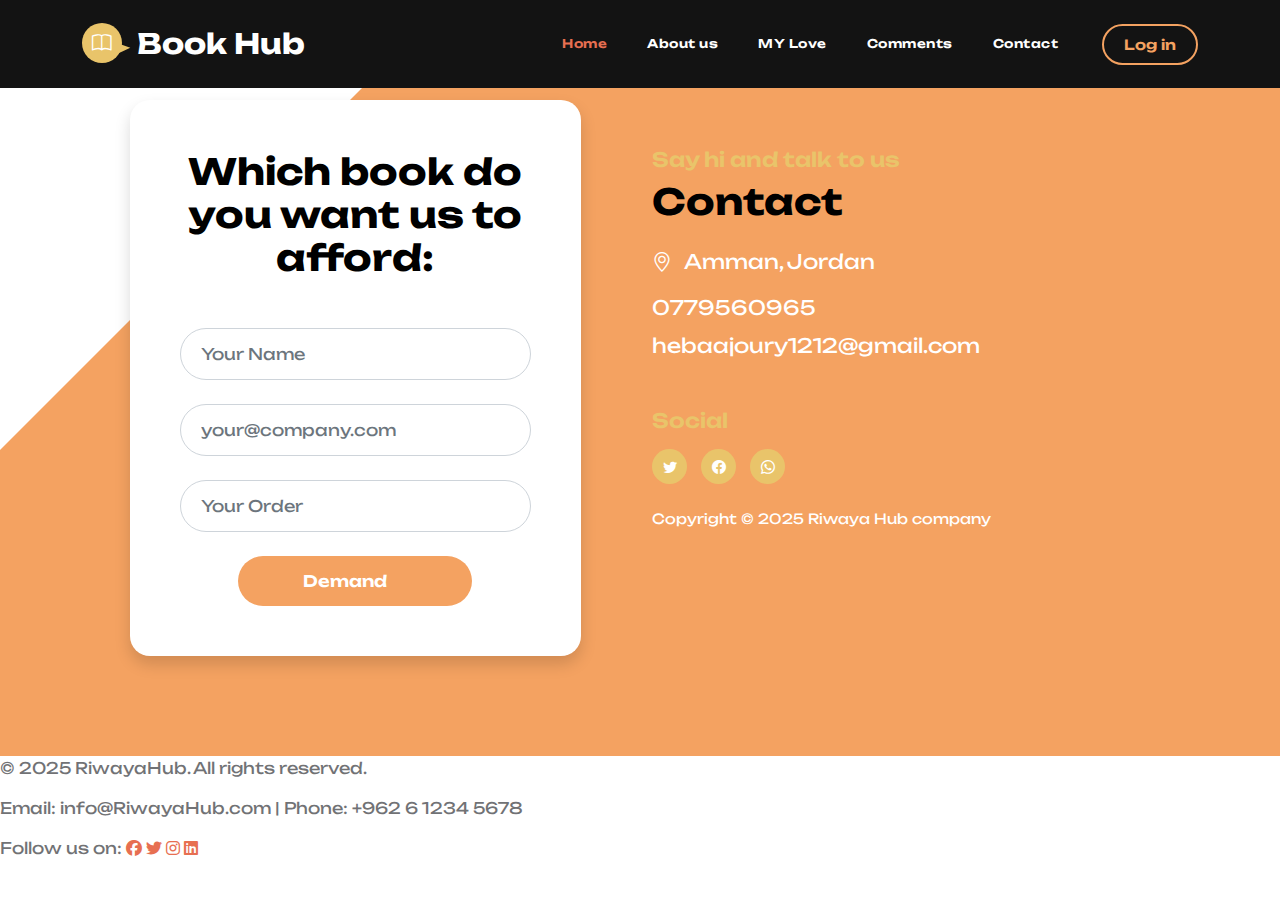
<file: contact.html>
<!DOCTYPE html>
<html lang="en">
  <head>
    <meta charset="utf-8" />
    <meta name="viewport" content="width=device-width, initial-scale=1" />
    <meta name="description" content="" />
    <meta name="author" content="" />
    <title>Our contact page</title>

    <!-- CSS FILES -->
    <link rel="preconnect" href="https://fonts.googleapis.com" />

    <link rel="preconnect" href="https://fonts.gstatic.com" crossorigin />
    <link rel="stylesheet" href="https://cdnjs.cloudflare.com/ajax/libs/font-awesome/5.15.3/css/all.min.css">

    <link rel="stylesheet" href="https://cdnjs.cloudflare.com/ajax/libs/font-awesome/5.15.3/css/all.min.css">
    <link
      href="https://fonts.googleapis.com/css2?family=Unbounded:wght@300;400;600;700&display=swap"
      rel="stylesheet"
    />

    <link href="css/bootstrap.min.css" rel="stylesheet" />

    <link href="css/bootstrap-icons.css" rel="stylesheet" />

    <link href="css/templatemo-ebook-landing.css" rel="stylesheet" />
    <link href="https://cdnjs.cloudflare.com/ajax/libs/font-awesome/6.7.2/css/all.min.css" rel="stylesheet">
  </head>
  <style>



  </style>
  <body>
    <main>
      <nav class="navbar navbar-expand-lg" style="background-color:rgb(19, 19, 19)">
        <div class="container">
          <a class="navbar-brand" href="index.html">
            <i class="navbar-brand-icon bi-book me-2"></i>
            <span>Book Hub</span>
          </a>

          <div class="d-lg-none ms-auto me-3">
            <a href="./lgo_in/log.html"class="btn custom-btn custom-border-btn btn-naira btn-inverted">
              <i class="btn-icon bi-cloud-download"></i>
              <span h> log in</span
              ><!-- duplicated another one below for mobile -->
            </a>
          </div>

          <button
            class="navbar-toggler"
            type="button"
            data-bs-toggle="collapse"
            data-bs-target="#navbarNav"
            aria-controls="navbarNav"
            aria-expanded="false"
            aria-label="Toggle navigation"
          >
            <span class="navbar-toggler-icon"></span>
          </button>

          <div class="collapse navbar-collapse" id="navbarNav">
            <ul class="navbar-nav ms-lg-auto me-lg-4">
              <li class="nav-item">
                <a class="nav-link click-scroll" href="./index.html">Home</a>
              </li>

              <li class="nav-item">
                <a class="nav-link click-scroll" href="./about.html">About us</a
                >
              </li>

              <li class="nav-item">
                <a class="nav-link click-scroll" href="./Favorite/fav.html">MY Love</a>
              </li>
              <li class="nav-item">
                <a class="nav-link click-scroll" href="./comment/com.html">Comments</a>
              </li>
              <li class="nav-item">
                <a class="nav-link click-scroll" href="./contact.html">Contact</a>
              </li>
            </ul>

            <div class="d-none d-lg-block">
              <a
                href="./lgo_in/log.html"
                class="btn custom-btn custom-border-btn btn-naira btn-inverted"
              >
                <i class="btn-icon bi-cloud-download"></i>
                <span>Log in</span
                ><!-- duplicated above one for mobile -->
              </a>
            </div>
          </div>
        </div>
      </nav>

      <section class="contact-section section-padding" >
        <div class="container">
          <div class="row">
            <div class="col-lg-5 col-12 mx-auto">
              <form class="custom-form ebook-download-form bg-white shadow" action="#" method="post" role="form" id="contactForm">
                <div class="text-center mb-5">
                  <h2 class="mb-1">Which book do you want us to afford:</h2>
                </div>
                <div class="ebook-download-form-body">
                  <div class="input-group mb-4">
                    <input type="text" name="ebook-form-name" id="ebook-form-name" class="form-control" aria-label="ebook-form-name" aria-describedby="basic-addon1" placeholder="Your Name" required />
                    <span class="input-group-text" id="basic-addon1">
                      <i class="custom-form-icon bi-person"></i>
                    </span>
                  </div>
                  <div class="input-group mb-4">
                    <input type="email" name="ebook-email" id="ebook-email" pattern="[^ @]*@[^ @]*" class="form-control" placeholder="your@company.com" aria-label="ebook-form-email" aria-describedby="basic-addon2" required />
                    <span class="input-group-text" id="basic-addon2">
                      <i class="custom-form-icon bi-envelope"></i>
                    </span>
                  </div>
                  <div class="input-group mb-4">
                    <input type="text" name="ebook-form-order" id="ebook-form-order" class="form-control" aria-label="ebook-form-name" aria-describedby="basic-addon1" placeholder="Your Order" required />
                    <span class="input-group-text" id="basic-addon1">
                      <i class="custom-form-icon bi-person"></i>
                    </span>
                  </div>
                  <div class="col-lg-8 col-md-10 col-8 mx-auto">
                    <button type="submit" class="form-control">Demand</button>
                  </div>
                </div>
              </form>
            </div>

            <div class="col-lg-6 col-12">
              <h6 class="mt-5">Say hi and talk to us</h6>
              <h2 class="mb-4">Contact</h2>
              <p class="mb-3">
                <i class="bi-geo-alt me-2"></i>
                Amman, Jordan
              </p>
              <p class="mb-2">
                <a href="tel: 010-020-0340" class="contact-link">0779560965</a>
              </p>
              <p>
                <a href="mailto:hebaajoury1212@gmail.com" class="contact-link">hebaajoury1212@gmail.com</a>
              </p>
              <h6 class="site-footer-title mt-5 mb-3">Social</h6>
              <ul class="social-icon mb-4">
                <li class="social-icon-item">
                  <a href="#" class="social-icon-link bi-twitter"></a>
                </li>
                <li class="social-icon-item">
                  <a href="#" class="social-icon-link bi-facebook"></a>
                </li>
                <li class="social-icon-item">
                  <a href="#" class="social-icon-link bi-whatsapp"></a>
                </li>
              </ul>
              <p class="copyright-text">
                Copyright © 2025 Riwaya Hub company <br /><br />
              </p>
            </div>
          </div>
        </div>
      </section>
    </main>
    <footer id="footer">
      <p>&copy 2025 RiwayaHub. All rights reserved.</p>
      <p>Email: info@RiwayaHub.com |<span id="phone"> Phone: +962 6 1234 5678</span></p>
      <!-- <p>Address: Books Street, Zarqa, Jordan</p> -->
      <p class="social-icons-footer">Follow us on:
        <a href="#"><i class="fab fa-facebook"></i> </a>
        <a href="#"><i class="fab fa-twitter"></i></a>
        <a href="#"><i class="fab fa-instagram"></i></a>
        <a href="#"><i class="fab fa-linkedin"></i></a>
      </p>   

    </footer>

    <script>
      // Add event listener to form submission
      document.getElementById('contactForm').addEventListener('submit', function (e) {
        e.preventDefault(); // Prevent the default form submission

        // Retrieve values from the form
        const name = document.getElementById('ebook-form-name').value;
        const email = document.getElementById('ebook-email').value;
        const order = document.getElementById('ebook-form-order').value;

        // Store data in localStorage
        localStorage.setItem('userName', name);
        localStorage.setItem('userEmail', email);
        localStorage.setItem('userOrder', order);

        // Optional: Show a confirmation message
        alert('Your information has been saved to local storage!');
      });
    </script>
    <script src="js/jquery.min.js"></script>
    <script src="js/bootstrap.bundle.min.js"></script>
    <script src="js/jquery.sticky.js"></script>
    <script src="js/click-scroll.js"></script>
    <script src="js/custom.js"></script>
  </body>
</html>
</file>
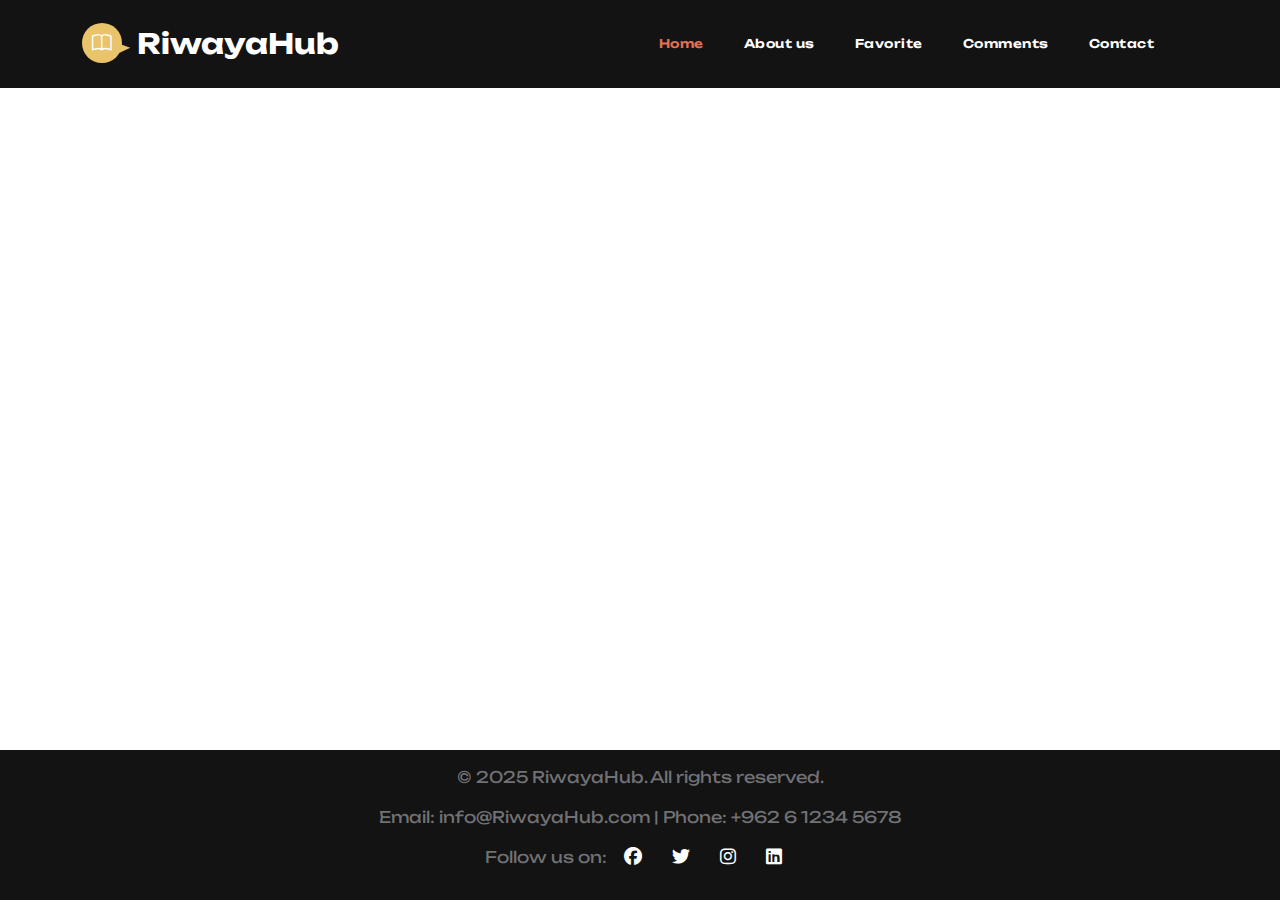
<file: fav.html>
<!DOCTYPE html>
<html lang="en">
  <head>
    <meta charset="UTF-8" />
    <meta name="viewport" content="width=device-width, initial-scale=1.0" />
    <title>Favorites</title>

    <!-- FontAwesome -->
    <link
      rel="stylesheet"
      href="https://cdnjs.cloudflare.com/ajax/libs/font-awesome/6.7.2/css/all.min.css"
    />

    <!-- Google Fonts -->
    <link rel="preconnect" href="https://fonts.googleapis.com" />
    <link rel="preconnect" href="https://fonts.gstatic.com" crossorigin />
    <link
      href="https://fonts.googleapis.com/css2?family=Unbounded:wght@300;400;600;700&display=swap"
      rel="stylesheet"
    />

    <!-- CSS Files -->
    <link href="../css/bootstrap.min.css" rel="stylesheet" />
    <link href="../css/bootstrap-icons.css" rel="stylesheet" />
    <link href="../css/templatemo-ebook-landing.css" rel="stylesheet" />
    <link rel="stylesheet" href="./fav.css" />
  </head>
  <body>
    <nav
      class="navbar navbar-expand-lg"
      style="background-color: rgb(19, 19, 19)"
    >
      <div class="container">
        <a class="navbar-brand" href="index.html">
          <i class="navbar-brand-icon bi-book me-2"></i>
          <span>RiwayaHub</span>
        </a>
        <button
          class="navbar-toggler"
          type="button"
          data-bs-toggle="collapse"
          data-bs-target="#navbarNav"
          aria-controls="navbarNav"
          aria-expanded="false"
          aria-label="Toggle navigation"
        >
          <span class="navbar-toggler-icon"></span>
        </button>

        <div class="collapse navbar-collapse" id="navbarNav">
          <ul class="navbar-nav ms-lg-auto me-lg-4">
            <li class="nav-item">
              <a class="nav-link click-scroll" href="../index.html">Home</a>
            </li>
            <li class="nav-item">
              <a class="nav-link click-scroll" href="../about.html">About us</a>
            </li>
            <li class="nav-item">
              <a class="nav-link click-scroll" href="#">Favorite</a>
            </li>
            <li class="nav-item">
              <a class="nav-link click-scroll" href="./comment/com.html"
                >Comments</a
              >
            </li>
            <li class="nav-item">
              <a class="nav-link click-scroll" href="../contact.html"
                >Contact</a
              >
            </li>
          </ul>
        </div>
      </div>
    </nav>

    <h1>My Favorite Books</h1>
    <div
      id="favoritesContainer"
      class="book-cards"
      style="display: flex; flex-wrap: wrap; justify-content: center"
    ></div>

    <footer id="footer">
      <p>&copy; 2025 RiwayaHub. All rights reserved.</p>
      <p>
        Email: info@RiwayaHub.com |
        <span id="phone">Phone: +962 6 1234 5678</span>
      </p>
      <p class="social-icons-footer">
        Follow us on:
        <a href="#"><i class="fab fa-facebook"></i></a>
        <a href="#"><i class="fab fa-twitter"></i></a>
        <a href="#"><i class="fab fa-instagram"></i></a>
        <a href="#"><i class="fab fa-linkedin"></i></a>
      </p>
    </footer>

    <script>
      window.onload = function () {
        const currentUser = localStorage.getItem("currentUser"); // استرجاع currentUser
        if (!currentUser) {
          alert("Please log in to view favorites.");
          return;
        }

        let readers_log = JSON.parse(localStorage.getItem("readers_log")) || [];
        let userIndex = readers_log.findIndex(
          (user) => user.email === currentUser
        );

        if (
          userIndex !== -1 &&
          Array.isArray(readers_log[userIndex].fav_books)
        ) {
          const container = document.getElementById("favoritesContainer");
          readers_log[userIndex].fav_books.forEach((book) => {
            const card = document.createElement("div");
            card.className = "col-md-4 card";
            card.setAttribute("data-id", book.id);

            const img = document.createElement("img");
            img.src = book.imgSrc;
            img.alt = "Book Cover";
            img.className = "d-block w-100";

            const info = document.createElement("div");
            info.innerHTML = book.more + book.love;
            info.className = "info";

            const heartButton = info.querySelector(".heart");
            if (heartButton) {
              heartButton.classList.add("liked");
              heartButton.addEventListener("click", () => {
                removeFromFavorites(book.id);
              });
            }

            card.appendChild(img);
            card.appendChild(info);

            container.appendChild(card);
          });
        }
      };

      function removeFromFavorites(bookId) {
        const currentUser = localStorage.getItem("currentUser"); // استرجاع currentUser
        if (!currentUser) {
          alert("Please log in to remove favorites.");
          return;
        }

        let readers_log = JSON.parse(localStorage.getItem("readers_log")) || [];
        let userIndex = readers_log.findIndex(
          (user) => user.email === currentUser
        );

        if (userIndex !== -1) {
          let favorites = readers_log[userIndex].fav_books;
          favorites = favorites.filter((book) => book.id !== bookId);
          readers_log[userIndex].fav_books = favorites;

          localStorage.setItem("readers_log", JSON.stringify(readers_log));
          window.location.reload();
        }
      }
    </script>

    <script src="js/jquery.min.js"></script>
    <script src="js/bootstrap.bundle.min.js"></script>
    <script src="js/jquery.sticky.js"></script>
    <script src="js/click-scroll.js"></script>
    <script src="js/custom.js"></script>
  </body>
</html>
</file>
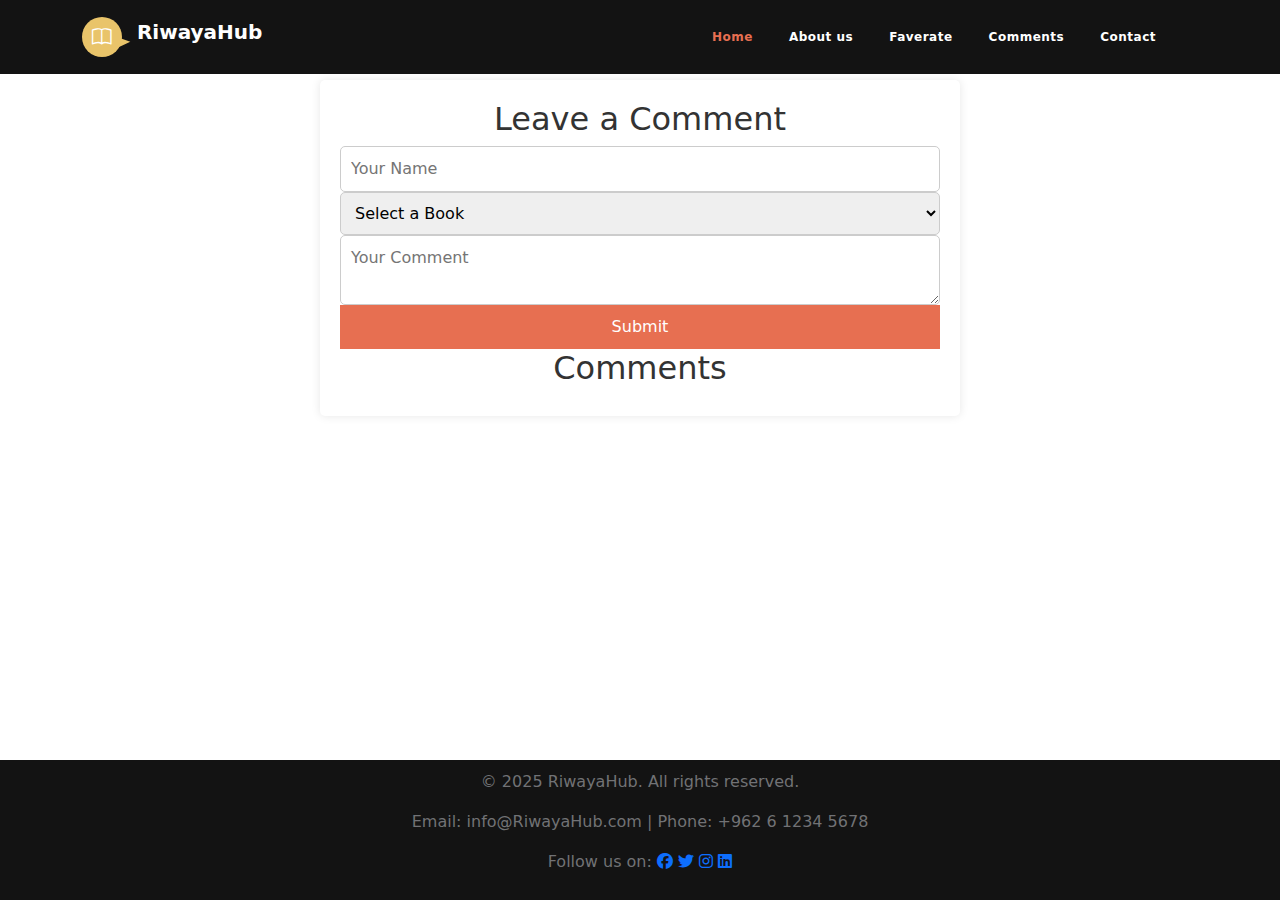
<file: comment/com.html>
<!DOCTYPE html>
<html lang="en">
<head>
    <meta charset="UTF-8">
    <meta name="viewport" content="width=device-width, initial-scale=1.0">
    <title>Book Comments</title>
    <link rel="stylesheet" href="../css/templatemo-ebook-landing.css">
    <link rel="stylesheet" href="./com.css">
    <link rel="preconnect" href="https://fonts.googleapis.com" />

    <link rel="preconnect" href="https://fonts.gstatic.com" crossorigin />

    <link
      href="https://fonts.googleapis.com/css2?family=Unbounded:wght@300;400;600;700&display=swap"
      rel="stylesheet"
    />

    <link rel="stylesheet" href="https://cdnjs.cloudflare.com/ajax/libs/font-awesome/5.15.3/css/all.min.css">


    <link href="../css/bootstrap.min.css" rel="stylesheet" />

    <link href="../css/bootstrap-icons.css" rel="stylesheet" />

 
    <link href="https://cdnjs.cloudflare.com/ajax/libs/font-awesome/6.7.2/css/all.min.css" rel="stylesheet">
  </head>


<body>
    <nav class="navbar navbar-expand-lg" style="background-color: rgb(19, 19, 19); position: relative;">
        <div class="container">
            <a class="navbar-brand" href="index.html">
                <i class="navbar-brand-icon bi-book me-2"></i>
                <span style="position: relative; z-index: 2; color: white;">RiwayaHub</span>
            </a>
    
            <button
                class="navbar-toggler"
                type="button"
                data-bs-toggle="collapse"
                data-bs-target="#navbarNav"
                aria-controls="navbarNav"
                aria-expanded="false"
                aria-label="Toggle navigation"
            >
                <span class="navbar-toggler-icon"></span>
            </button>
    
            <div class="collapse navbar-collapse" id="navbarNav">
                <ul class="navbar-nav ms-lg-auto me-lg-4">
                    <li class="nav-item" >
                        <a class="nav-link click-scroll" href="../index.html"  style="color: #e76f51; " >Home</a>
                    </li>
    
                    <li class="nav-item">
                        <a class="nav-link click-scroll" href="../about.html">About us</a>
                    </li>
    
                    <li class="nav-item">
                        <a class="nav-link click-scroll" href="../fav.html">Faverate</a>
                      </li>
                      <li class="nav-item">
                        <a class="nav-link click-scroll" href="#">Comments</a>
                      </li>
    
                    <li class="nav-item">
                        <a class="nav-link click-scroll" href="../contact.html">Contact</a>
                    </li>
                </ul>
    
                <div class="d-none d-lg-block">
                   
                    </a>
                </div>
            </div>
        </div>
    </nav>

 
    <div class="container1">
   
        <h2>Leave a Comment</h2>
        <form id="commentForm">
            <input type="text" id="username" placeholder="Your Name" required>
            
            <select id="bookname" required>
                <option value="" disabled selected>Select a Book</option>
                <option value="The Great Gatsby">The Great Gatsby</option>
                <option value="1984">1984</option>
                <option value="To Kill a Mockingbird">To Kill a Mockingbird</option>
                <option value="Moby Dick">Moby Dick</option>
                <option value="Pride and Prejudice">Pride and Prejudice</option>
            </select>

            <textarea id="comment" placeholder="Your Comment" required></textarea>
            <button type="submit">Submit</button>
        </form>

        <h2>Comments</h2>
        <div id="commentsList"></div>
    </div>

    <footer id="footer">
        <p>&copy 2025 RiwayaHub. All rights reserved.</p>
        <p>Email: info@RiwayaHub.com |<span id="phone"> Phone: +962 6 1234 5678</span></p>
        <!-- <p>Address: Books Street, Zarqa, Jordan</p> -->
        <p class="social-icons-footer">Follow us on:
          <a href="#"><i class="fab fa-facebook"></i> </a>
          <a href="#"><i class="fab fa-twitter"></i></a>
          <a href="#"><i class="fab fa-instagram"></i></a>
          <a href="#"><i class="fab fa-linkedin"></i></a>
        </p>   
  
      </footer>
  

    <!-- JAVASCRIPT FILES -->
    <script src="../js/jquery.min.js"></script>
    <script src="../js/bootstrap.bundle.min.js"></script>
    <script src="../js/jquery.sticky.js"></script>
    <script src="../js/click-scroll.js"></script>
    <script src="../js/custom.js"></script>
   
  <script src="./com.js"></script>
 
    
</body>
</html>
</file>
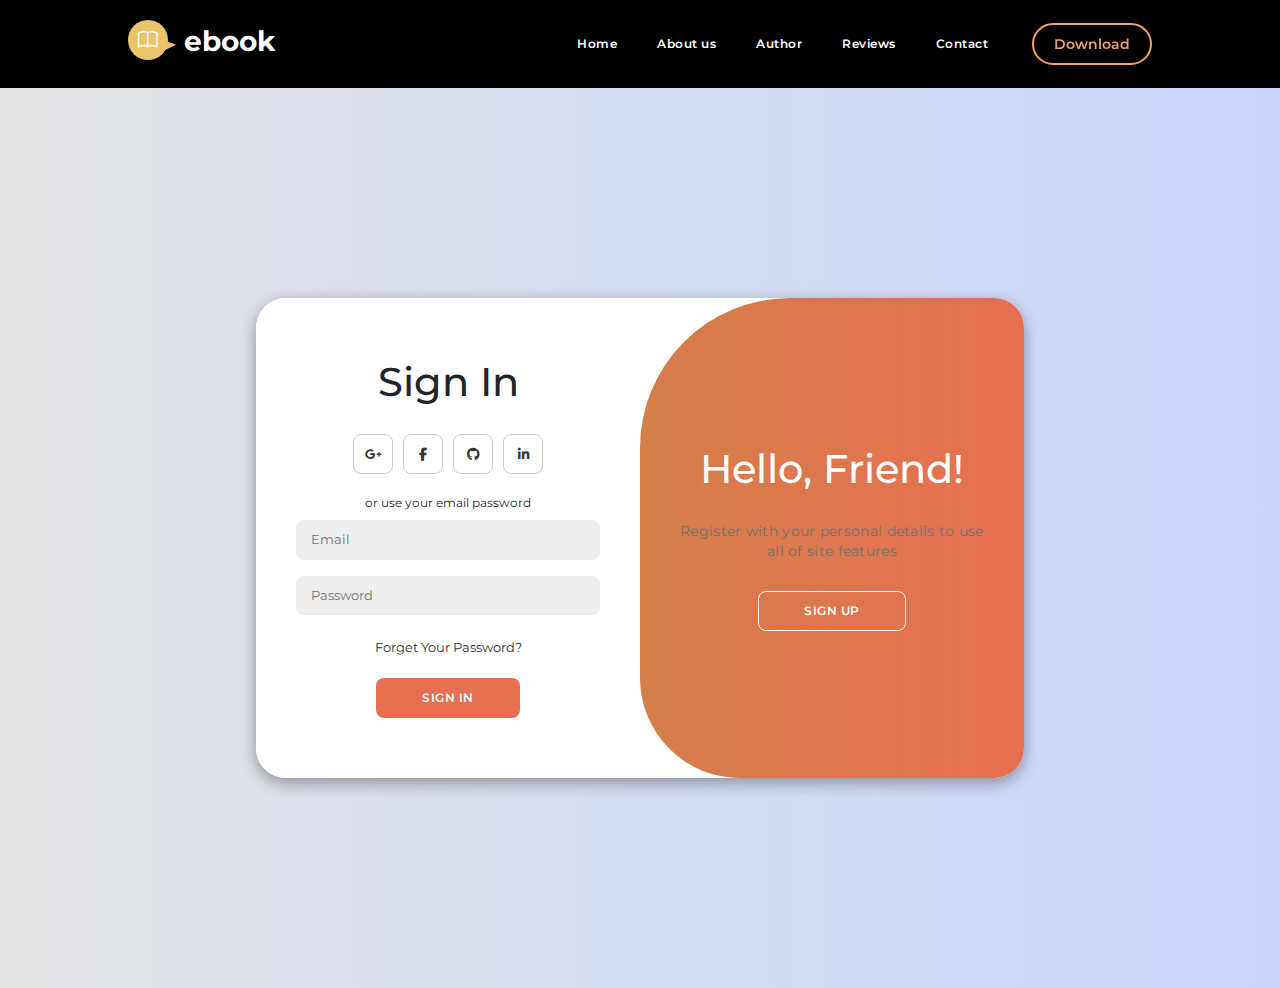
<file: form/form.html>
<!DOCTYPE html>
<html lang="en">
  <head>
    <meta charset="UTF-8" />
    <meta name="viewport" content="width=device-width, initial-scale=1.0" />
    <link rel="stylesheet" href="/css/bootstrap-icons.css" />
    <link rel="stylesheet" href="/css/bootstrap.min.css" />

    <link
      rel="stylesheet"
      href="https://cdnjs.cloudflare.com/ajax/libs/font-awesome/6.4.2/css/all.min.css"
    />
    <link rel="stylesheet" href="style.css" />

    <title>Modern Login Page | AsmrProg</title>
  </head>

  <body>
    <nav class="navbar navbar-expand-lg" style="background-color: black">
      <div class="container-nav">
        <a class="navbar-brand" href="index.html">
          <i class="navbar-brand-icon bi-book me-2"></i>
          <span>ebook</span>
        </a>

        <div class="d-lg-none ms-auto me-3">
          <a
            href="#"
            class="btn custom-btn custom-border-btn btn-naira btn-inverted"
          >
            <i class="btn-icon bi-cloud-download"></i>
            <span>Download</span
            ><!-- duplicated another one below for mobile -->
          </a>
        </div>

        <button
          class="navbar-toggler"
          type="button"
          data-bs-toggle="collapse"
          data-bs-target="#navbarNav"
          aria-controls="navbarNav"
          aria-expanded="false"
          aria-label="Toggle navigation"
        >
          <span class="navbar-toggler-icon"></span>
        </button>

        <div class="collapse navbar-collapse" id="navbarNav">
          <ul class="navbar-nav ms-lg-auto me-lg-4">
            <li class="nav-item">
              <a class="nav-link click-scroll" href="#section_1">Home</a>
            </li>

            <li class="nav-item">
              <a class="nav-link click-scroll" href="./about.html">About us</a>
            </li>

            <li class="nav-item">
              <a class="nav-link click-scroll" href="#section_3">Author</a>
            </li>

            <li class="nav-item">
              <a class="nav-link click-scroll" href="#section_4">Reviews</a>
            </li>

            <li class="nav-item">
              <a class="nav-link click-scroll" href="./contact.html">Contact</a>
            </li>
          </ul>

          <div class="d-none d-lg-block">
            <a
              href="#"
              class="btn custom-btn custom-border-btn btn-naira btn-inverted"
            >
              <i class="btn-icon bi-cloud-download"></i>
              <span>Download</span
              ><!-- duplicated above one for mobile -->
            </a>
          </div>
        </div>
      </div>
    </nav>

    <article class="log-in-container">
      <div class="container" id="container">
        <div class="form-container sign-up">
          <form id="sign-up-form">
            <h1>Create Account</h1>
            <div class="social-icons">
              <a href="#" class="icon"
                ><i class="fa-brands fa-google-plus-g"></i
              ></a>
              <a href="#" class="icon"
                ><i class="fa-brands fa-facebook-f"></i
              ></a>
              <a href="#" class="icon"><i class="fa-brands fa-github"></i></a>
              <a href="#" class="icon"
                ><i class="fa-brands fa-linkedin-in"></i
              ></a>
            </div>
            <span>or use your email for registeration</span>
            <input type="text" placeholder="Name" id="sign-up-name" />
            <input type="email" placeholder="Email" id="sign-up-email" />
            <input type="password" placeholder="Password" id="sign-up-pass" />
            <button class="sign-up-btn" id="sign-up-btn" type="submit">
              Sign Up
            </button>
          </form>
        </div>
        <div class="form-container sign-in">
          <form>
            <h1>Sign In</h1>
            <div class="social-icons">
              <a href="#" class="icon"
                ><i class="fa-brands fa-google-plus-g"></i
              ></a>
              <a href="#" class="icon"
                ><i class="fa-brands fa-facebook-f"></i
              ></a>
              <a href="#" class="icon"><i class="fa-brands fa-github"></i></a>
              <a href="#" class="icon"
                ><i class="fa-brands fa-linkedin-in"></i
              ></a>
            </div>
            <span>or use your email password</span>
            <input type="email" placeholder="Email" id="sign-in-email" />
            <input type="password" placeholder="Password" id="sign-in-pass" />
            <a href="#">Forget Your Password?</a>
            <button class="sign-in-btn" id="sign-in-btn" onclick="login(event)">
              Sign In
            </button>
          </form>
        </div>
        <div class="toggle-container">
          <div class="toggle">
            <div class="toggle-panel toggle-left">
              <h1>Welcome Back!</h1>
              <p>Enter your personal details to use all of site features</p>
              <button class="hidden" id="login">Sign In</button>
            </div>
            <div class="toggle-panel toggle-right">
              <h1>Hello, Friend!</h1>
              <p>
                Register with your personal details to use all of site features
              </p>
              <button class="hidden" id="register">Sign Up</button>
            </div>
          </div>
        </div>
      </div>
    </article>

    <script src="script.js"></script>
  </body>
</html>
</file>
<file: css/templatemo-ebook-landing.css>
/*

TemplateMo 588 ebook landing

https://templatemo.com/tm-588-ebook-landing

*/

/*---------------------------------------
  CUSTOM PROPERTIES ( VARIABLES )             
-----------------------------------------*/

:root {
  --white-color: #ffffff;
  --primary-color: #e76f51;
  --secondary-color: #e9c46a;
  --section-bg-color: #f0f8ff;
  --custom-btn-bg-color: #f4a261;
  --custom-btn-bg-hover-color: #e76f51;
  --dark-color: #000000;
  --p-color: #717275;
  --link-hover-color: #e76f51;

  --body-font-family: "Unbounded", sans-serif;

  --h1-font-size: 42px;
  --h2-font-size: 36px;
  --h3-font-size: 28px;
  --h4-font-size: 24px;
  --h5-font-size: 22px;
  --h6-font-size: 20px;
  --p-font-size: 16px;
  --menu-font-size: 12px;
  --btn-font-size: 14px;
  --copyright-font-size: 14px;

  --border-radius-large: 100px;
  --border-radius-medium: 20px;
  --border-radius-small: 10px;

  --font-weight-light: 300;
  --font-weight-normal: 400;
  --font-weight-semibold: 600;
  --font-weight-bold: 700;
}

body {
  background-color: var(--white-color);
  font-family: var(--body-font-family);
}

/*---------------------------------------
  TYPOGRAPHY               
-----------------------------------------*/

h2,
h3,
h4,
h5,
h6 {
  color: var(--dark-color);
}

h1,
h2,
h3,
h4,
h5,
h6 {
  font-weight: var(--font-weight-semibold);
}

h1 {
  font-size: var(--h1-font-size);
  font-weight: var(--font-weight-bold);
}

h2 {
  font-size: var(--h2-font-size);
  font-weight: var(--font-weight-bold);
}

h3 {
  font-size: var(--h3-font-size);
}

h4 {
  font-size: var(--h4-font-size);
}

h5 {
  font-size: var(--h5-font-size);
}

h6 {
  color: var(--secondary-color);
  font-size: var(--h6-font-size);
}

p {
  color: var(--p-color);
  font-size: var(--p-font-size);
  font-weight: var(--font-weight-normal);
}

ul li {
  color: var(--p-color);
  font-size: var(--p-font-size);
  font-weight: var(--font-weight-normal);
}

a,
button {
  touch-action: manipulation;
  transition: all 0.3s;
}

a {
  display: inline-block;
  color: var(--primary-color);
  text-decoration: none;
}

a:hover {
  color: var(--link-hover-color);
}

b,
strong {
  font-weight: var(--font-weight-bold);
}

/*---------------------------------------
  SECTION               
-----------------------------------------*/
.section-padding {
  padding-top: 100px;
  padding-bottom: 100px;
}

::selection {
  background-color: var(--secondary-color);
  color: var(--white-color);
}

/*---------------------------------------
  AVATAR IMAGE               
-----------------------------------------*/
.avatar-image {
  border: 4px solid var(--white-color);
  border-radius: 100px;
  width: 60px;
  height: 60px;
  object-fit: cover;
}

.avatar-image-left {
  position: relative;
  left: -10px;
}

.avatar-image-left + .avatar-image-left {
  left: -20px;
}

.avatar-image-left + .avatar-image-left + .avatar-image-left {
  left: -30px;
}

.avatar-image-left
  + .avatar-image-left
  + .avatar-image-left
  + .avatar-image-left {
  left: -40px;
}

.avatar-group,
.reviews-group {
  position: relative;
  z-index: 22;
}

.reviews-group {
  display: inline-block;
  vertical-align: top;
}

.reviews-group strong {
  font-size: var(--h3-font-size);
  margin-right: 10px;
}

/*---------------------------------------
  CUSTOM LINK              
-----------------------------------------*/
.link {
  cursor: pointer;
  position: relative;
  white-space: nowrap;
  color: var(--white-color);
}

.link::before,
.link::after {
  position: absolute;
  width: 100%;
  height: 1px;
  background: currentColor;
  top: 100%;
  left: 0;
  pointer-events: none;
}

.link::before {
  content: "";
}

.link--kale::before {
  height: 10px;
  top: 100%;
  opacity: 0;
}

.link--kale:hover::before {
  opacity: 1;
  animation: lineUp 0.3s ease forwards;
}

@keyframes lineUp {
  0% {
    transform-origin: 50% 100%;
    transform: scale3d(1, 0.045, 1);
  }

  50% {
    transform-origin: 50% 100%;
    transform: scale3d(1, 1, 1);
  }

  51% {
    transform-origin: 50% 0%;
    transform: scale3d(1, 1, 1);
  }

  100% {
    transform-origin: 50% 0%;
    transform: scale3d(1, 0.045, 1);
  }
}

.link--kale::after {
  content: "";
  transition: opacity 0.3s;
  opacity: 0;
  transition-delay: 0s;
}

.link--kale:hover::after {
  opacity: 1;
  transition-delay: 0.3s;
}

/*---------------------------------------
  CUSTOM BUTTON               
-----------------------------------------*/
.custom-btn {
  background: var(--custom-btn-bg-color);
  border: 2px solid transparent;
  border-radius: var(--border-radius-large);
  color: var(--white-color);
  font-size: var(--btn-font-size);
  font-weight: var(--font-weight-semibold);
  line-height: normal;
  transition: all 0.3s;
  padding: 10px 20px;
}

.custom-btn:hover {
  background: var(--custom-btn-bg-hover-color);
  color: var(--white-color);
}

.custom-border-btn {
  background: transparent;
  border: 2px solid var(--custom-btn-bg-color);
  color: var(--custom-btn-bg-color);
}

.custom-border-btn:hover {
  background: var(--custom-btn-bg-color);
  border-color: transparent;
  color: var(--white-color);
}

.custom-btn-bg-white {
  border-color: var(--white-color);
  color: var(--white-color);
}

.btn-naira {
  padding: 0;
  position: relative;
  z-index: 1;
  overflow: hidden;
  -webkit-transition: background-color 0.3s;
  transition: background-color 0.3s;
}

.btn-naira::before {
  content: "";
  position: absolute;
  left: -50%;
  width: 200%;
  height: 200%;
  background: var(--primary-color);
  top: -50%;
  z-index: -1;
  -webkit-transform: translate3d(0, -100%, 0) rotate3d(0, 0, 1, -10deg);
  transform: translate3d(0, -100%, 0) rotate3d(0, 0, 1, -10deg);
}

.btn-naira.btn-inverted::before {
  background: var(--primary-color);
}

.btn-naira > span {
  display: block;
}

.btn-naira .btn-icon {
  position: absolute;
  top: 0;
  width: 100%;
  left: 0;
  color: var(--white-color);
  -webkit-transform: translate3d(0, -100%, 0);
  transform: translate3d(0, -100%, 0);
}

.btn-naira > span,
.btn-naira .btn-icon {
  padding: 10px 20px;
  -webkit-transition: -webkit-transform 0.3s;
  transition: transform 0.3s;
  -webkit-transition-timing-function: cubic-bezier(0.75, 0, 0.125, 1);
  transition-timing-function: cubic-bezier(0.75, 0, 0.125, 1);
}

.btn-naira:hover::before {
  -webkit-animation: anim-naira-1 0.3s forwards ease-in;
  animation: anim-naira-1 0.3s forwards ease-in;
}

@-webkit-keyframes anim-naira-1 {
  50% {
    -webkit-transform: translate3d(0, -50%, 0) rotate3d(0, 0, 1, -10deg);
    transform: translate3d(0, -50%, 0) rotate3d(0, 0, 1, -10deg);
    -webkit-animation-timing-function: ease-out;
    animation-timing-function: ease-out;
  }
  100% {
    -webkit-transform: translate3d(0, 0%, 0) rotate3d(0, 0, 1, 0deg);
    transform: translate3d(0, 0%, 0) rotate3d(0, 0, 1, 0deg);
  }
}

@keyframes anim-naira-1 {
  50% {
    -webkit-transform: translate3d(0, -50%, 0) rotate3d(0, 0, 1, -10deg);
    transform: translate3d(0, -50%, 0) rotate3d(0, 0, 1, -10deg);
    -webkit-animation-timing-function: ease-out;
    animation-timing-function: ease-out;
  }
  100% {
    -webkit-transform: translate3d(0, 0%, 0) rotate3d(0, 0, 1, 0deg);
    transform: translate3d(0, 0%, 0) rotate3d(0, 0, 1, 0deg);
  }
}

.btn-naira:hover {
  background-color: var(--primary-color);
  -webkit-transition: background-color 0s 0.3s;
  transition: background-color 0s 0.3s;
}

.btn-naira.btn-inverted:hover {
  background-color: var(--primary-color);
}

.btn-naira:hover .btn-icon {
  -webkit-transform: translate3d(0, 0, 0);
  transform: translate3d(0, 0, 0);
}

.btn-naira:hover > span {
  opacity: 0;
  -webkit-transform: translate3d(0, 100%, 0);
  transform: translate3d(0, 100%, 0);
}

/*---------------------------------------
  NAVIGATION              
-----------------------------------------*/
.sticky-wrapper {
  position: absolute;
  top: 0;
  right: 0;
  left: 0;
}

.sticky-wrapper.is-sticky .navbar {
  background-color: rgba(0, 0, 0, 0.85);
}

.navbar {
  background: transparent;
  z-index: 99;
  padding-top: 15px;
  padding-bottom: 15px;
}
.swiper{
  margin-top: 8rem;
  justify-self: center;
}


.col-md-4 img{
  width: 20rem;
  height: 27rem;
  padding-right: 0;
}
.love{
  background-color:white;
  color: #f4a261;
  border: 0;
  font-size: 1.5rem;
  
}
.info{
  display: flex;
  justify-content: space-between;
}
@media (max-width: 768px) {
  #read-later .col-sm-6 {
      flex: 1 0 48%; /* 2 items per row on small screens */
  }
}

/* For mobile devices */
@media (max-width: 576px) {
  #read-later .col-12 {
      flex: 1 0 100%; /* 1 item per row on very small screens */
  }
}
.navbar-brand,
.navbar-brand:hover {
  font-size: var(--h3-font-size);
  font-weight: var(--font-weight-bold);
  display: block;
  color: var(--white-color);
}

.navbar-brand-icon {
  background: var(--secondary-color);
  border-radius: var(--border-radius-large);
  display: inline-block;
  vertical-align: top;
  color: var(--white-color);
  font-size: var(--h6-font-size);
  width: 40px;
  height: 40px;
  line-height: 40px;
  text-align: center;
  position: relative;
}

.navbar-brand-icon::after {
  content: "";
  position: absolute;
  z-index: -1;
  top: 10px;
  right: -5px;
  width: 0;
  height: 0;
  border-style: solid;
  border-width: 0 0 20px 20px;
  border-color: transparent transparent var(--secondary-color) transparent;
  pointer-events: none;
  transform: rotate(65deg);
}

.navbar-expand-lg .navbar-nav .nav-link {
  border-radius: var(--border-radius-large);
  margin: 10px;
  padding: 10px;
}

.navbar-nav .nav-link {
  display: inline-block;
  color: var(--white-color);
  font-size: var(--menu-font-size);
  font-weight: var(--font-weight-semibold);
  letter-spacing: 0.5px;
  position: relative;
  padding-top: 15px;
  padding-bottom: 15px;
}

.navbar-nav .nav-link.active,
.navbar-nav .nav-link:hover {
  color: var(--primary-color);
}

.navbar-toggler {
  border: 0;
  padding: 0;
  cursor: pointer;
  margin: 0;
  width: 30px;
  height: 35px;
  outline: none;
}

.navbar-toggler:focus {
  outline: none;
  box-shadow: none;
}

.navbar-toggler[aria-expanded="true"] .navbar-toggler-icon {
  background: transparent;
}

.navbar-toggler[aria-expanded="true"] .navbar-toggler-icon:before,
.navbar-toggler[aria-expanded="true"] .navbar-toggler-icon:after {
  transition: top 300ms 50ms ease, -webkit-transform 300ms 350ms ease;
  transition: top 300ms 50ms ease, transform 300ms 350ms ease;
  transition: top 300ms 50ms ease, transform 300ms 350ms ease,
    -webkit-transform 300ms 350ms ease;
  top: 0;
}

.navbar-toggler[aria-expanded="true"] .navbar-toggler-icon:before {
  transform: rotate(45deg);
}

.navbar-toggler[aria-expanded="true"] .navbar-toggler-icon:after {
  transform: rotate(-45deg);
}

.navbar-toggler .navbar-toggler-icon {
  background: var(--white-color);
  transition: background 10ms 300ms ease;
  display: block;
  width: 30px;
  height: 2px;
  position: relative;
}

.navbar-toggler .navbar-toggler-icon:before,
.navbar-toggler .navbar-toggler-icon:after {
  transition: top 300ms 350ms ease, -webkit-transform 300ms 50ms ease;
  transition: top 300ms 350ms ease, transform 300ms 50ms ease;
  transition: top 300ms 350ms ease, transform 300ms 50ms ease,
    -webkit-transform 300ms 50ms ease;
  position: absolute;
  right: 0;
  left: 0;
  background: var(--white-color);
  width: 30px;
  height: 2px;
  content: "";
}

.navbar-toggler .navbar-toggler-icon::before {
  top: -8px;
}

.navbar-toggler .navbar-toggler-icon::after {
  top: 8px;
}

/*---------------------------------------
  HERO        
-----------------------------------------*/
.hero-section {
  background-image: url("../images/businessman-sitting-by-table-cafe.jpg");
  background-repeat: no-repeat;
  background-size: cover;
  background-position: center;
  position: relative;
  padding-top: 50px;
}

.hero-section::after {
  content: "";
  position: absolute;
  top: 0;
  right: 0;
  bottom: 0;
  left: 0;
  pointer-events: none;
  background-color: rgba(0, 0, 0, 0.45);
}

.hero-section .row {
  position: relative;
  z-index: 22;
  top: 100px;
}

.hero-image {
  position: relative;
  z-index: 2;
  bottom: 100px;
  display: block;
  margin: auto;
}

@media screen and (min-width: 991px) {
  .hero-section {
    height: calc(90vh - 88px);
    padding-top: 350px;
  }
}

/*---------------------------------------
  FEATURED              
-----------------------------------------*/
.featured-section {
  background-color: var(--custom-btn-bg-color);
  position: relative;
  padding-top: 50px;
  padding-bottom: 50px;
}

.featured-section::after {
  content: "";
  position: absolute;
  bottom: 0;
  right: 0;
  width: 0;
  height: 0;
  border-style: solid;
  border-width: 0 0 450px 450px;
  border-color: transparent transparent var(--white-color) transparent;
  pointer-events: none;
}

/*---------------------------------------
  CUSTOM BLOCK              
-----------------------------------------*/
.custom-block {
  background-image: url("../images/businessman-sitting-by-table-cafe.jpg");
  background-repeat: no-repeat;
  background-size: cover;
  background-position: center;
  border-radius: var(--border-radius-medium);
  position: relative;
  overflow: hidden;
}

.custom-block::after {
  content: "";
  position: absolute;
  top: 0;
  right: 0;
  bottom: 0;
  left: 0;
  pointer-events: none;
  background-color: rgba(0, 0, 0, 0.45);
}

.custom-block .avatar-image {
  min-width: 60px;
  margin: auto;
  left: 0;
}

.custom-block .bi-star {
  color: var(--white-color);
}

.custom-block .bi-star-fill {
  color: var(--secondary-color);
}

.custom-block-image-wrap {
  background-color: rgba(231, 111, 81, 0.85);
  border-radius: 0 0 var(--border-radius-medium) var(--border-radius-medium);
  position: relative;
  z-index: 2;
  overflow: hidden;
  margin: auto;
  padding: 25px 45px;
}

.custom-block-info {
  position: relative;
  z-index: 2;
  padding: 30px;
}

.custom-block-info strong,
.custom-block-info p {
  color: var(--white-color);
}

.custom-block-info p {
  color: rgba(255, 255, 255, 0.9);
  line-height: 1.8;
}

/*---------------------------------------
  THE BOOK SECTION            
-----------------------------------------*/
.book-section-info {
  padding-top: 40px;
  padding-right: 40px;
  padding-left: 40px;
}

.nav-pills {
  border: 2px solid var(--primary-color);
  border-radius: var(--border-radius-medium);
  position: sticky;
  top: 120px;
  padding: 30px;
}

.nav-pills .nav-link {
  background: var(--section-bg-color);
  color: var(--p-color);
  border-radius: var(--border-radius-large);
  margin-top: 5px;
  margin-bottom: 10px;
  padding: 15px 30px;
}

.nav-pills .nav-link:hover,
.nav-pills .nav-link.active,
.nav-pills .show > .nav-link {
  background: var(--primary-color);
  color: var(--white-color);
}

.scrollspy-example-2 {
  padding-right: 30px;
  padding-left: 30px;
}

.scrollspy-example-item {
  border-bottom: 5px dotted var(--p-color);
  min-height: 500px;
  padding-top: 20px;
  padding-bottom: 50px;
}

.scrollspy-example-item:last-child {
  border-bottom: 0;
}

.scrollspy-example-item-image {
  border-radius: var(--border-radius-medium);
}

.scrollspy-example-item h5 {
  padding-top: 30px;
  padding-bottom: 20px;
}

.blockquote {
  background: var(--section-bg-color);
  border-radius: var(--border-radius-small);
  font-size: var(--h5-font-size);
  font-weight: var(--font-weight-semibold);
  color: var(--site-footer-bg-color);
  margin-top: 30px;
  margin-bottom: 30px;
  padding: 80px 40px 40px 40px;
  text-align: center;
}

.blockquote::before {
  content: "“";
  color: var(--custom-btn-bg-color);
  font-size: 100px;
  line-height: 1rem;
  display: block;
}

/*---------------------------------------
  DIVIDER SECTION               
-----------------------------------------*/
.divider-section {
  background-image: url("../images/wave-haikei.png");
  background-repeat: no-repeat;
  background-size: cover;
  background-position: center;
}

/*---------------------------------------
  CONTACT               
-----------------------------------------*/
.contact-section {
  background: var(--custom-btn-bg-color);
  position: relative;
  overflow: hidden;
}

.contact-section::before {
  content: "";
  position: absolute;
  top: 0;
  left: 0;
  width: 0;
  height: 0;
  border-style: solid;
  border-width: 450px 450px 0 0;
  border-color: var(--white-color) transparent transparent;
  pointer-events: none;
}

.contact-section .container {
  position: relative;
}

.contact-section p {
  color: var(--white-color);
  font-size: var(--h6-font-size);
}

.contact-link {
  color: var(--white-color);
}

.contact-section .copyright-text {
  font-size: var(--copyright-font-size);
}

/*---------------------------------------
  EBOOK DOWNLOAD FORM               
-----------------------------------------*/
.ebook-download-form {
  border-radius: var(--border-radius-medium);
  position: relative;
  z-index: 2;
  padding: 50px;
}

/*---------------------------------------
  CUSTOM FORM               
-----------------------------------------*/
.custom-form .form-control {
  border-radius: var(--border-radius-large);
  box-shadow: none;
  color: var(--p-color);
  padding-top: 13px;
  padding-bottom: 13px;
  padding-right: 40px;
  padding-left: 20px;
  outline: none;
}

.custom-form .form-control:focus,
.custom-form .form-control:hover {
  border-color: var(--primary-color);
}

.custom-form .form-control:focus + .input-group-text .custom-form-icon,
.custom-form .form-control:hover + .input-group-text .custom-form-icon {
  opacity: 1;
}

.custom-form .input-group-text {
  background: transparent;
  border: 0;
  border-radius: 0;
  position: absolute;
  top: 0;
  right: 0;
  bottom: 0;
  margin: 10px;
}

.custom-form-icon {
  position: relative;
  z-index: 22;
  opacity: 0;
  transition: opacity 0.3s ease;
}

.input-group:not(.has-validation) > .dropdown-toggle:nth-last-child(n + 3),
.input-group:not(.has-validation)
  > .form-floating:not(:last-child)
  > .form-control,
.input-group:not(.has-validation)
  > .form-floating:not(:last-child)
  > .form-select,
.input-group:not(.has-validation)
  > :not(:last-child):not(.dropdown-toggle):not(.dropdown-menu):not(
    .form-floating
  ) {
  border-radius: var(--border-radius-large);
}

.custom-form button[type="submit"] {
  background: var(--custom-btn-bg-color);
  border: none;
  border-radius: var(--border-radius-large);
  color: var(--white-color);
  font-size: var(--p-font-size);
  font-weight: var(--font-weight-semibold);
  transition: all 0.3s;
  margin-bottom: 0;
}

.custom-form button[type="submit"]:hover,
.custom-form button[type="submit"]:focus {
  background: var(--custom-btn-bg-hover-color);
  border-color: transparent;
}

/*---------------------------------------
  SOCIAL ICON               
-----------------------------------------*/
.social-icon {
  margin: 0;
  padding: 0;
}

.social-icon-item {
  list-style: none;
  display: inline-block;
  vertical-align: top;
}

.social-icon-link {
  background: var(--secondary-color);
  border-radius: var(--border-radius-large);
  color: var(--white-color);
  font-size: var(--copyright-font-size);
  display: block;
  margin-right: 10px;
  text-align: center;
  width: 35px;
  height: 35px;
  line-height: 36px;
  transition: background 0.2s, color 0.2s;
}

.social-icon-link:hover {
  background: var(--primary-color);
  color: var(--white-color);
}
/*/////////////////////////////Our Edit/////////////////////////////////////////*/

.carousel-control-next,
.carousel-control-prev {
  align-self: center;
  height: 3rem;
  width: 3rem;
 background-color: #000000;
}

/*---------------------------------------
  RESPONSIVE STYLES               
-----------------------------------------*/
@media screen and (max-width: 991px) {
  h1 {
    font-size: 48px;
  }

  h2 {
    font-size: 36px;
  }

  h3 {
    font-size: 32px;
  }

  h4 {
    font-size: 28px;
  }

  h5 {
    font-size: 20px;
  }

  h6 {
    font-size: 18px;
  }

  .section-padding {
    padding-top: 50px;
    padding-bottom: 50px;
  }

  .navbar {
    background-color: rgba(0, 0, 0, 0.65);
  }

  .navbar-expand-lg .navbar-nav {
    padding-bottom: 20px;
  }

  .navbar-expand-lg .navbar-nav .nav-link {
    padding: 0;
  }

  .scrollspy-example-2 .scrollspy-example-item:first-child {
    padding-top: 0;
  }

  .scrollspy-example-item h5 {
    padding-bottom: 5px;
  }

  .book-section-info {
    padding-top: 20px;
    padding-right: 20px;
    padding-left: 20px;
  }

  .ebook-download-form {
    padding: 30px;
  }
}

@media screen and (max-width: 480px) {
  h1 {
    font-size: 36px;
  }

  h2 {
    font-size: 28px;
  }

  h3 {
    font-size: 26px;
  }

  h4 {
    font-size: 22px;
  }

  h5 {
    font-size: 20px;
  }

  .navbar-brand {
    font-size: var(--p-font-size);
  }

  .navbar-brand-icon {
    width: 30px;
    height: 30px;
    line-height: 30px;
  }

  .navbar-brand-icon::after {
    top: 5px;
  }

  .btn-naira > span,
  .btn-naira .btn-icon {
    font-size: 12px;
    padding: 5px 15px;
  }
}
</file>
<file: fav.css>
/* جعل الفوتر ثابتًا أسفل الصفحة */
html, body {
  height: 100%;
  margin: 0;
  display: flex;
  flex-direction: column;
}

#favoritesContainer {
  flex: 1; /* يدفع الفوتر للأسفل */
}

/* تصميم الفوتر */
footer {
  background-color: rgb(19, 19, 19);
  color: white;
  text-align: center;
  padding: 15px 0;
  width: 100%;
  margin-top: auto;
  font-size: 14px;
}

/* تنسيق الروابط والأيقونات */
footer a {
  color: white;
  text-decoration: none;
  margin: 0 8px;
  transition: color 0.3s ease-in-out;
}

footer a:hover {
  color: #f39c12; /* لون عند التحويل */
}

/* تنسيق الأيقونات */
.social-icons-footer i {
  font-size: 18px;
  margin: 0 5px;
}

/* تحسين الترتيب عند الشاشات الصغيرة */
@media (max-width: 768px) {
  footer p {
      font-size: 12px;
  }

  .social-icons-footer i {
      font-size: 16px;
  }
}


.card {
    border: 1px solid #ccc;
    padding: 16px;
    margin: 16px;
    text-align: center;
    width: 200px;
    position: relative;
    border-radius: 10px; /* زاوية مستديرة */
    box-shadow: 0 4px 8px rgba(0, 0, 0, 0.1); /* ظل */
    transition: transform 0.2s; /* تأثير التحريك عند المرور */
  }
  
  .card:hover {
    transform: scale(1.05); /* تكبير عند المرور */
  }
  
  .card img {
    width: 100px;
    height: 150px;
    border-radius: 5px; /* زاوية مستديرة للصورة */
  }
  
  /* تصميم القلب */
  .card .heart {
    position: absolute;
    top: 10px;
    right: 10px;
    font-size: 24px;
    color: grey;
    cursor: pointer;
    transition: color 0.2s; /* تأثير التحريك عند التغيير */
  }
  
  .card .heart.liked {
    color: red;
  }
  
  /* تصميم مخصص للكارد في صفحة المفضلات */
  .card.favorite {
    background-color: #f9f9f9; /* خلفية مميزة */
    border-color: #ff4081; /* حدود مميزة */
  }
</file>
<file: comment/com.css>
html, body {
    height: 100%;
    margin: 0;
    display: flex;
    flex-direction: column;
}

#favoritesContainer {
    flex: 1; /* يدفع الفوتر للأسفل */
}

footer {
    background-color: rgb(19, 19, 19);
    color: white;
    text-align: center;
    padding: 10px 0;
    width: 100%;
    margin-top: auto;
}



.container1 {
    width: 50%;
    margin: 20px auto;
    background: #fff;
    padding: 20px;
    box-shadow: 0 0 10px rgba(0, 0, 0, 0.1);
    border-radius: 5px;
    margin-top: 80px; /* Adjust this value based on your navbar height */
}

h2 {
    text-align: center;
    color: #333;
}


form {
    display: flex;
    flex-direction: column;
}

input, textarea, select, button {
    margin: 10px 0;
    padding: 10px;
    border: 1px solid #ccc;
    border-radius: 5px;
}

button {
    background: #e76f51;
    color: white;
    border: none;
    cursor: pointer;
}

button:hover {
    background: #c76249;
}

/* Comment Box Styles */
.comment-box {
    display: flex;
    align-items: flex-start;
    background: #f1f1f1;
    padding: 10px;
    margin-top: 10px;
    border-radius: 5px;
    flex-wrap: wrap;
}

.profile-photo {
    width: 50px;
    height: 50px;
    border-radius: 50%;
    margin-right: 10px;
    object-fit: cover;
    border: 1px solid #ccc;
}

.comment-content {
    flex: 1;
}

.comment-box strong {
    color: #333;
}

select {
    padding: 10px;
    border: 1px solid #ccc;
    border-radius: 5px;
    margin: 10px 0;
    font-size: 16px;
}

/* Delete Button Styles */
.delete-btn {
    background: #e76f51;
    color: white;
    border: none;
    padding: 5px 10px;
    margin-left: 10px;
    cursor: pointer;
    border-radius: 5px;
    font-size: 14px;
}

.delete-btn:hover {
    background: #c76249;
}

/* Responsive Design - Mobile First */
@media (max-width: 600px) {
    .container1 {
        width: 90%; /* Adjust container width */
        padding: 15px;
    }

    .comment-box {
        flex-direction: column; /* Stack profile photo and content on small screens */
        align-items: flex-start;
    }

    .profile-photo {
        width: 40px;
        height: 40px;
        margin-bottom: 5px;
    }

    .comment-content {
        margin-left: 0;
    }

    .delete-btn {
        margin-left: 0;
        margin-top: 5px;
        width: 100%; /* Full width button on mobile */
        text-align: center;
    }

    select {
        width: 100%; /* Make the select element take full width */
    }

    input, textarea, button {
        width: 100%; /* Make input elements take full width */
    }
}

/* Larger Devices (Tablets and Desktops) */
@media (min-width: 601px) {
    .container1 {
        width: 50%; /* Standard width for tablets and desktops */
    }

    .comment-box {
        flex-direction: row; /* Side-by-side profile photo and comment content */
        align-items: center;
    }

    .delete-btn {
        margin-left: 10px;
    }
}
</file>
<file: form/style.css>
@import url("https://fonts.googleapis.com/css2?family=Montserrat:wght@300;400;500;600;700&display=swap");

* {
  margin: 0;
  padding: 0;
  box-sizing: border-box;
  font-family: "Montserrat", sans-serif;
}

.log-in-container {
  background-color: #c9d6ff;
  background: linear-gradient(to right, #e2e2e2, #c9d6ff);
  display: flex;
  align-items: center;
  justify-content: center;
  flex-direction: column;
  height: 100vh;
}

.container {
  background-color: #fff;
  border-radius: 30px;
  box-shadow: 0 5px 15px rgba(0, 0, 0, 0.35);
  position: relative;
  overflow: hidden;
  width: 768px;
  max-width: 100%;
  min-height: 480px;
}

.container p {
  font-size: 14px;
  line-height: 20px;
  letter-spacing: 0.3px;
  margin: 20px 0;
}

.container span {
  font-size: 12px;
}

.container a {
  color: #333;
  font-size: 13px;
  text-decoration: none;
  margin: 15px 0 10px;
}

.container button {
  background-color: #e76f51;
  color: #fff;
  font-size: 12px;
  padding: 10px 45px;
  border: 1px solid transparent;
  border-radius: 8px;
  font-weight: 600;
  letter-spacing: 0.5px;
  text-transform: uppercase;
  margin-top: 10px;
  cursor: pointer;
}

.container button.hidden {
  background-color: transparent;
  border-color: #fff;
}

.container form {
  background-color: #fff;
  display: flex;
  align-items: center;
  justify-content: center;
  flex-direction: column;
  padding: 0 40px;
  height: 100%;
}

.container input {
  background-color: #eee;
  border: none;
  margin: 8px 0;
  padding: 10px 15px;
  font-size: 13px;
  border-radius: 8px;
  width: 100%;
  outline: none;
}

.form-container {
  position: absolute;
  top: 0;
  height: 100%;
  transition: all 0.6s ease-in-out;
}

.sign-in {
  left: 0;
  width: 50%;
  z-index: 2;
}

.container.active .sign-in {
  transform: translateX(100%);
}

.sign-up {
  left: 0;
  width: 50%;
  opacity: 0;
  z-index: 1;
}

.container.active .sign-up {
  transform: translateX(100%);
  opacity: 1;
  z-index: 5;
  animation: move 0.6s;
}

@keyframes move {
  0%,
  49.99% {
    opacity: 0;
    z-index: 1;
  }
  50%,
  100% {
    opacity: 1;
    z-index: 5;
  }
}

.social-icons {
  margin: 20px 0;
}

.social-icons a {
  border: 1px solid #ccc;
  border-radius: 20%;
  display: inline-flex;
  justify-content: center;
  align-items: center;
  margin: 0 3px;
  width: 40px;
  height: 40px;
}

.toggle-container {
  position: absolute;
  top: 0;
  left: 50%;
  width: 50%;
  height: 100%;
  overflow: hidden;
  transition: all 0.6s ease-in-out;
  border-radius: 150px 0 0 100px;
  z-index: 1000;
}

.container.active .toggle-container {
  transform: translateX(-100%);
  border-radius: 0 150px 100px 0;
}

.toggle {
  background-color: #e9c46a;
  height: 100%;
  background: linear-gradient(to right, rgb(192, 141, 65), #e76f51);
  color: #fff;
  position: relative;
  left: -100%;
  height: 100%;
  width: 200%;
  transform: translateX(0);
  transition: all 0.6s ease-in-out;
}

.container.active .toggle {
  transform: translateX(50%);
}

.toggle-panel {
  position: absolute;
  width: 50%;
  height: 100%;
  display: flex;
  align-items: center;
  justify-content: center;
  flex-direction: column;
  padding: 0 30px;
  text-align: center;
  top: 0;
  transform: translateX(0);
  transition: all 0.6s ease-in-out;
}

.toggle-left {
  transform: translateX(-200%);
}

.container.active .toggle-left {
  transform: translateX(0);
}

.toggle-right {
  right: 0;
  transform: translateX(0);
}

.container.active .toggle-right {
  transform: translateX(200%);
}

/*
//////////////////////////////////////////////////////////////////////////////////////
\\\\\\\\\\\\\\\\\\\\\\\\\\\\\\\\\\\\\\\\\\\\\\\\\\\\\\\\\\\\\\\\\\\\\\\\\\\\\\\\\\\\\
//////////////////////////////////////////////////////////////////////////////////////
*/
/*---------------------------------------
  CUSTOM PROPERTIES ( VARIABLES )             
-----------------------------------------*/
:root {
  --white-color: #ffffff;
  --primary-color: #e76f51;
  --secondary-color: #e9c46a;
  --section-bg-color: #f0f8ff;
  --custom-btn-bg-color: #f4a261;
  --custom-btn-bg-hover-color: #e76f51;
  --dark-color: #000000;
  --p-color: #717275;
  --link-hover-color: #e76f51;

  --body-font-family: "Unbounded", sans-serif;

  --h1-font-size: 42px;
  --h2-font-size: 36px;
  --h3-font-size: 28px;
  --h4-font-size: 24px;
  --h5-font-size: 22px;
  --h6-font-size: 20px;
  --p-font-size: 16px;
  --menu-font-size: 12px;
  --btn-font-size: 14px;
  --copyright-font-size: 14px;

  --border-radius-large: 100px;
  --border-radius-medium: 20px;
  --border-radius-small: 10px;

  --font-weight-light: 300;
  --font-weight-normal: 400;
  --font-weight-semibold: 600;
  --font-weight-bold: 700;
}

p {
  color: var(--p-color);
  font-size: var(--p-font-size);
  font-weight: var(--font-weight-normal);
}

ul li {
  color: var(--p-color);
  font-size: var(--p-font-size);
  font-weight: var(--font-weight-normal);
}

a,
button {
  touch-action: manipulation;
  transition: all 0.3s;
}

a {
  display: inline-block;
  color: var(--primary-color);
  text-decoration: none;
}

a:hover {
  color: var(--link-hover-color);
}

/*---------------------------------------
    CUSTOM BUTTON               
  -----------------------------------------*/
.custom-btn {
  background: var(--custom-btn-bg-color);
  border: 2px solid transparent;
  border-radius: var(--border-radius-large);
  color: var(--white-color);
  font-size: var(--btn-font-size);
  font-weight: var(--font-weight-semibold);
  line-height: normal;
  transition: all 0.3s;
  padding: 10px 20px;
}

.custom-btn:hover {
  background: var(--custom-btn-bg-hover-color);
  color: var(--white-color);
}

.custom-border-btn {
  background: transparent;
  border: 2px solid var(--custom-btn-bg-color);
  color: var(--custom-btn-bg-color);
}

.custom-border-btn:hover {
  background: var(--custom-btn-bg-color);
  border-color: transparent;
  color: var(--white-color);
}

.custom-btn-bg-white {
  border-color: var(--white-color);
  color: var(--white-color);
}

.btn-naira {
  padding: 0;
  position: relative;
  z-index: 1;
  overflow: hidden;
  -webkit-transition: background-color 0.3s;
  transition: background-color 0.3s;
}

.btn-naira::before {
  content: "";
  position: absolute;
  left: -50%;
  width: 200%;
  height: 200%;
  background: var(--primary-color);
  top: -50%;
  z-index: -1;
  -webkit-transform: translate3d(0, -100%, 0) rotate3d(0, 0, 1, -10deg);
  transform: translate3d(0, -100%, 0) rotate3d(0, 0, 1, -10deg);
}

.btn-naira.btn-inverted::before {
  background: var(--primary-color);
}

.btn-naira > span {
  display: block;
}

.btn-naira .btn-icon {
  position: absolute;
  top: 0;
  width: 100%;
  left: 0;
  color: var(--white-color);
  -webkit-transform: translate3d(0, -100%, 0);
  transform: translate3d(0, -100%, 0);
}

.btn-naira > span,
.btn-naira .btn-icon {
  padding: 10px 20px;
  -webkit-transition: -webkit-transform 0.3s;
  transition: transform 0.3s;
  -webkit-transition-timing-function: cubic-bezier(0.75, 0, 0.125, 1);
  transition-timing-function: cubic-bezier(0.75, 0, 0.125, 1);
}

.btn-naira:hover::before {
  -webkit-animation: anim-naira-1 0.3s forwards ease-in;
  animation: anim-naira-1 0.3s forwards ease-in;
}

@-webkit-keyframes anim-naira-1 {
  50% {
    -webkit-transform: translate3d(0, -50%, 0) rotate3d(0, 0, 1, -10deg);
    transform: translate3d(0, -50%, 0) rotate3d(0, 0, 1, -10deg);
    -webkit-animation-timing-function: ease-out;
    animation-timing-function: ease-out;
  }
  100% {
    -webkit-transform: translate3d(0, 0%, 0) rotate3d(0, 0, 1, 0deg);
    transform: translate3d(0, 0%, 0) rotate3d(0, 0, 1, 0deg);
  }
}

@keyframes anim-naira-1 {
  50% {
    -webkit-transform: translate3d(0, -50%, 0) rotate3d(0, 0, 1, -10deg);
    transform: translate3d(0, -50%, 0) rotate3d(0, 0, 1, -10deg);
    -webkit-animation-timing-function: ease-out;
    animation-timing-function: ease-out;
  }
  100% {
    -webkit-transform: translate3d(0, 0%, 0) rotate3d(0, 0, 1, 0deg);
    transform: translate3d(0, 0%, 0) rotate3d(0, 0, 1, 0deg);
  }
}

.btn-naira:hover {
  background-color: var(--primary-color);
  -webkit-transition: background-color 0s 0.3s;
  transition: background-color 0s 0.3s;
}

.btn-naira.btn-inverted:hover {
  background-color: var(--primary-color);
}

.btn-naira:hover .btn-icon {
  -webkit-transform: translate3d(0, 0, 0);
  transform: translate3d(0, 0, 0);
}

.btn-naira:hover > span {
  opacity: 0;
  -webkit-transform: translate3d(0, 100%, 0);
  transform: translate3d(0, 100%, 0);
}

/*---------------------------------------
    NAVIGATION              
  -----------------------------------------*/
.container-nav {
  display: flex;
  /* justify-content: space-evenly; */
  width: 80%;
}
.sticky-wrapper {
  position: absolute;
  top: 0;
  right: 0;
  left: 0;
}

.sticky-wrapper.is-sticky .navbar {
  background-color: rgba(0, 0, 0, 0.85);
}

.navbar {
  background: transparent;
  z-index: 99;
  padding-top: 15px;
  padding-bottom: 15px;
  display: flex;
  justify-content: center;
}

.navbar-brand,
.navbar-brand:hover {
  font-size: var(--h3-font-size);
  font-weight: var(--font-weight-bold);
  display: block;
  color: var(--white-color);
}

.navbar-brand-icon {
  background: var(--secondary-color);
  border-radius: var(--border-radius-large);
  display: inline-block;
  vertical-align: top;
  color: var(--white-color);
  font-size: var(--h6-font-size);
  width: 40px;
  height: 40px;
  line-height: 40px;
  text-align: center;
  position: relative;
}

.navbar-brand-icon::after {
  content: "";
  position: absolute;
  z-index: -1;
  top: 10px;
  right: -5px;
  width: 0;
  height: 0;
  border-style: solid;
  border-width: 0 0 20px 20px;
  border-color: transparent transparent var(--secondary-color) transparent;
  pointer-events: none;
  transform: rotate(65deg);
}

.navbar-expand-lg .navbar-nav .nav-link {
  border-radius: var(--border-radius-large);
  margin: 10px;
  padding: 10px;
}

.navbar-nav .nav-link {
  display: inline-block;
  color: var(--white-color);
  font-size: var(--menu-font-size);
  font-weight: var(--font-weight-semibold);
  letter-spacing: 0.5px;
  position: relative;
  padding-top: 15px;
  padding-bottom: 15px;
}

.navbar-nav .nav-link.active,
.navbar-nav .nav-link:hover {
  color: var(--primary-color);
}

.navbar-toggler {
  border: 0;
  padding: 0;
  cursor: pointer;
  margin: 0;
  width: 30px;
  height: 35px;
  outline: none;
}

.navbar-toggler:focus {
  outline: none;
  box-shadow: none;
}

.navbar-toggler[aria-expanded="true"] .navbar-toggler-icon {
  background: transparent;
}

.navbar-toggler[aria-expanded="true"] .navbar-toggler-icon:before,
.navbar-toggler[aria-expanded="true"] .navbar-toggler-icon:after {
  transition: top 300ms 50ms ease, -webkit-transform 300ms 350ms ease;
  transition: top 300ms 50ms ease, transform 300ms 350ms ease;
  transition: top 300ms 50ms ease, transform 300ms 350ms ease,
    -webkit-transform 300ms 350ms ease;
  top: 0;
}

.navbar-toggler[aria-expanded="true"] .navbar-toggler-icon:before {
  transform: rotate(45deg);
}

.navbar-toggler[aria-expanded="true"] .navbar-toggler-icon:after {
  transform: rotate(-45deg);
}

.navbar-toggler .navbar-toggler-icon {
  background: var(--white-color);
  transition: background 10ms 300ms ease;
  display: block;
  width: 30px;
  height: 2px;
  position: relative;
}

.navbar-toggler .navbar-toggler-icon:before,
.navbar-toggler .navbar-toggler-icon:after {
  transition: top 300ms 350ms ease, -webkit-transform 300ms 50ms ease;
  transition: top 300ms 350ms ease, transform 300ms 50ms ease;
  transition: top 300ms 350ms ease, transform 300ms 50ms ease,
    -webkit-transform 300ms 50ms ease;
  position: absolute;
  right: 0;
  left: 0;
  background: var(--white-color);
  width: 30px;
  height: 2px;
  content: "";
}

.navbar-toggler .navbar-toggler-icon::before {
  top: -8px;
}

.navbar-toggler .navbar-toggler-icon::after {
  top: 8px;
}

@media screen and (max-width: 991px) {
  .navbar {
    background-color: rgba(0, 0, 0, 0.65);
  }

  .navbar-expand-lg .navbar-nav {
    padding-bottom: 20px;
  }

  .navbar-expand-lg .navbar-nav .nav-link {
    padding: 0;
  }
}

@media screen and (max-width: 480px) {
  .navbar-brand {
    font-size: var(--p-font-size);
  }

  .navbar-brand-icon {
    width: 30px;
    height: 30px;
    line-height: 30px;
  }

  .navbar-brand-icon::after {
    top: 5px;
  }

  .btn-naira > span,
  .btn-naira .btn-icon {
    font-size: 12px;
    padding: 5px 15px;
  }
}
</file>
